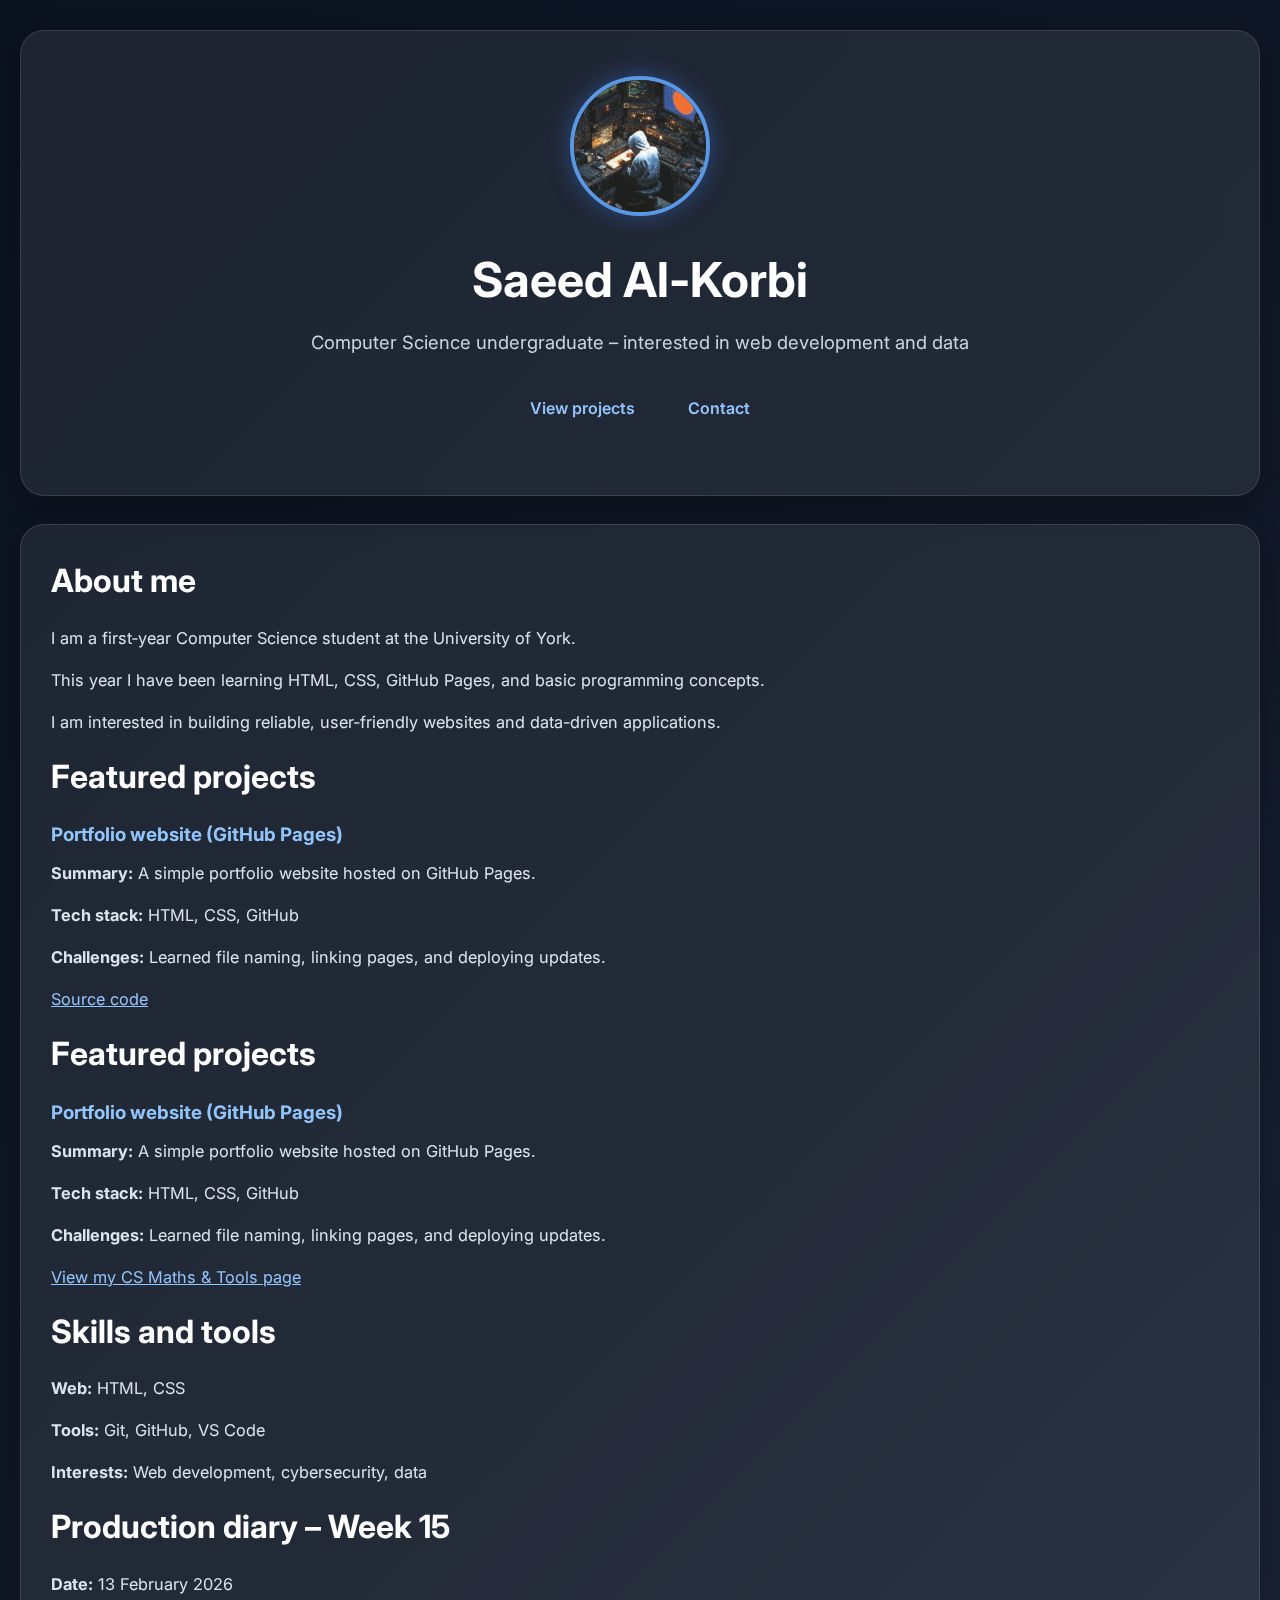
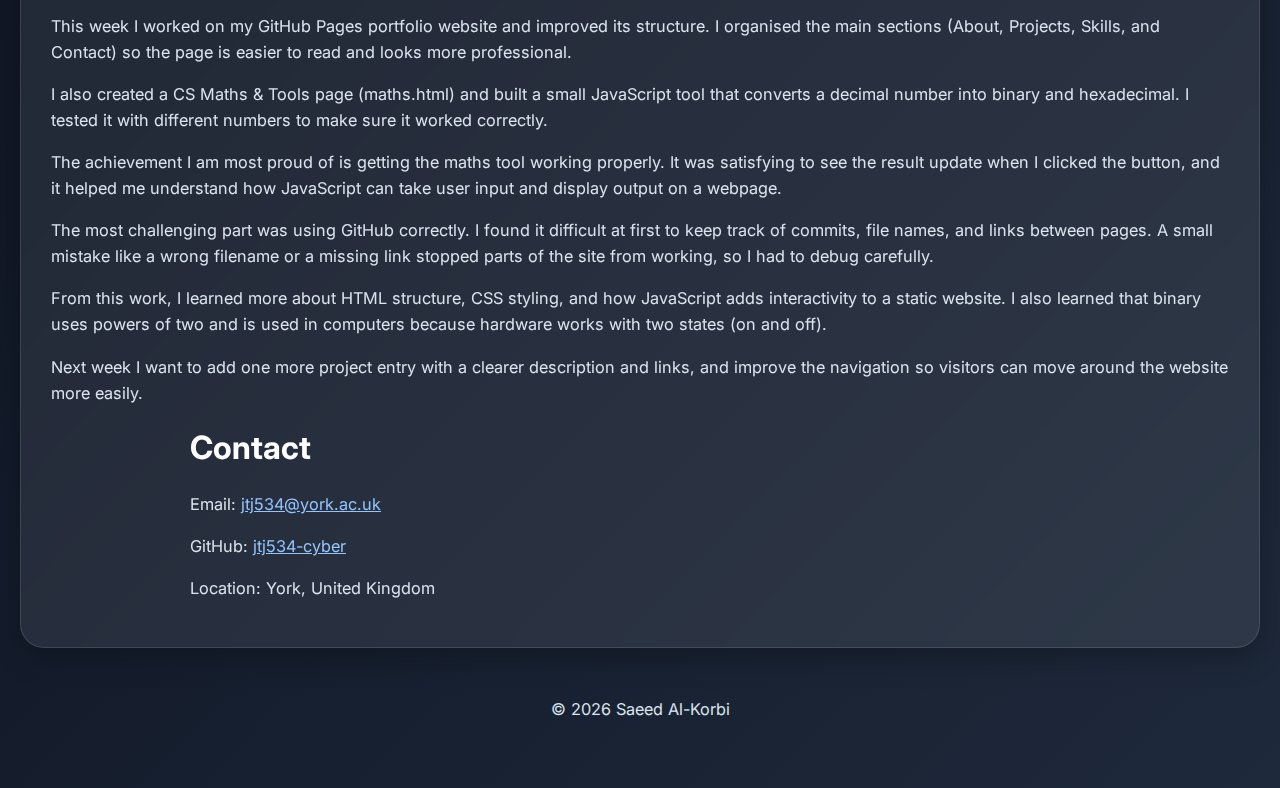
<file: index.html>
<!DOCTYPE html>
<html lang="en">
<head>
  <meta charset="UTF-8">
  <meta name="viewport" content="width=device-width, initial-scale=1.0">
  <title>Saeed Al-Korbi – Computer Science Portfolio</title>
  <link rel="stylesheet" href="style.css">
</head>

<body>
  <header class="card">
     <img src="profile.jpg.jpg" alt="Profile photo" class="profile-pic">
    <h1>Saeed Al-Korbi</h1>
    <p class="tagline">Computer Science undergraduate – interested in web development and data</p>

    <p class="cta">
      <a class="btn" href="#projects">View projects</a>
      <a class="btn" href="#contact">Contact</a>
    </p>
  </header>

  <main class="card">
    <section id="about">
      <h2>About me</h2>
      <p>I am a first‑year Computer Science student at the University of York.</p>
      <p>This year I have been learning HTML, CSS, GitHub Pages, and basic programming concepts.</p>
      <p>I am interested in building reliable, user-friendly websites and data-driven applications.</p>
    </section>

    <section id="projects">
      <h2>Featured projects</h2>

      <article class="project">
        <h3>Portfolio website (GitHub Pages)</h3>
        <p><strong>Summary:</strong> A simple portfolio website hosted on GitHub Pages.</p>
        <p><strong>Tech stack:</strong> HTML, CSS, GitHub</p>
        <p><strong>Challenges:</strong> Learned file naming, linking pages, and deploying updates.</p>
        <p><a href="https://github.com/jtj534-cyber/jtj534-cyber.github.io">Source code</a></p>
      </article>
    </section>
    <section id="projects">
  <h2>Featured projects</h2>

  <article class="project">
    <h3>Portfolio website (GitHub Pages)</h3>
    <p><strong>Summary:</strong> A simple portfolio website hosted on GitHub Pages.</p>
    <p><strong>Tech stack:</strong> HTML, CSS, GitHub</p>
    <p><strong>Challenges:</strong> Learned file naming, linking pages, and deploying updates.</p>
  </article>
</section>

<p>
  <a href="maths.html">View my CS Maths & Tools page</a>
</p>


    <section id="skills">
      <h2>Skills and tools</h2>
      <p><strong>Web:</strong> HTML, CSS</p>
      <p><strong>Tools:</strong> Git, GitHub, VS Code</p>
      <p><strong>Interests:</strong> Web development, cybersecurity, data</p>
    </section>

    <section id="production-diary">
  <h2>Production diary – Week 15</h2>
  <p><strong>Date:</strong> 13 February 2026</p>

  <p>
    This week I worked on my GitHub Pages portfolio website and improved its structure.
    I organised the main sections (About, Projects, Skills, and Contact) so the page is
    easier to read and looks more professional.
  </p>

  <p>
    I also created a CS Maths &amp; Tools page (maths.html) and built a small JavaScript tool
    that converts a decimal number into binary and hexadecimal. I tested it with different
    numbers to make sure it worked correctly.
  </p>

  <p>
    The achievement I am most proud of is getting the maths tool working properly. It was
    satisfying to see the result update when I clicked the button, and it helped me understand
    how JavaScript can take user input and display output on a webpage.
  </p>

  <p>
    The most challenging part was using GitHub correctly. I found it difficult at first to
    keep track of commits, file names, and links between pages. A small mistake like a wrong
    filename or a missing link stopped parts of the site from working, so I had to debug carefully.
  </p>

  <p>
    From this work, I learned more about HTML structure, CSS styling, and how JavaScript adds
    interactivity to a static website. I also learned that binary uses powers of two and is used
    in computers because hardware works with two states (on and off).
  </p>

  <p>
    Next week I want to add one more project entry with a clearer description and links, and
    improve the navigation so visitors can move around the website more easily.
  </p>
</section>



    <section id="contact">
      <h2>Contact</h2>
      <p>Email: <a href="mailto:jtj534@york.ac.uk">jtj534@york.ac.uk</a></p>
      <p>GitHub: <a href="https://github.com/jtj534-cyber">jtj534-cyber</a></p>
      <p>Location: York, United Kingdom</p>
    </section>
  </main>

  <footer class="footer">
    <p>© 2026 Saeed Al-Korbi</p>
  </footer>
</body>
</html>
</file>
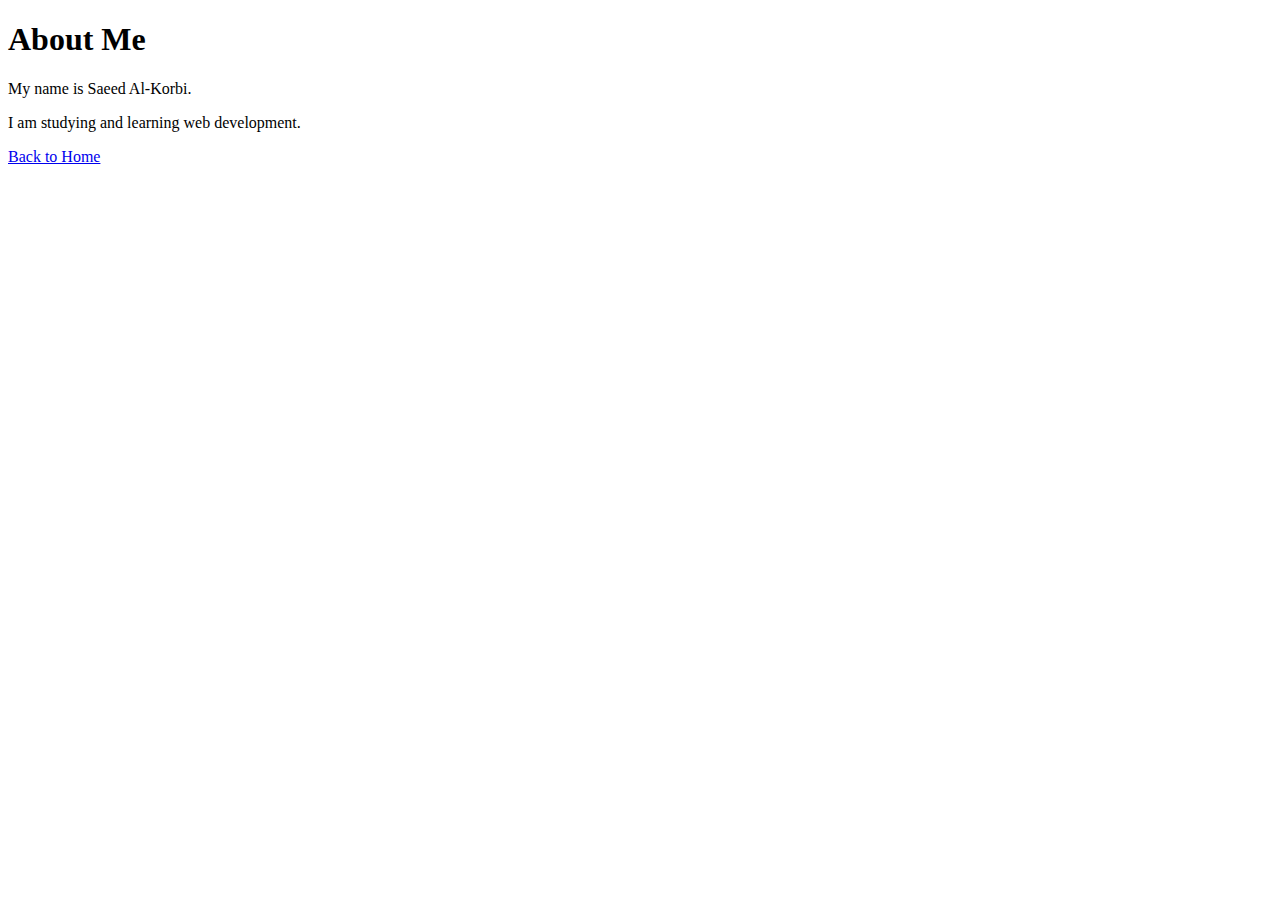
<file: about.html>
<!DOCTYPE html>
<html lang="en">
<head>
    <meta charset="UTF-8">
    <title>About Me</title>
</head>
<body>
    <h1>About Me</h1>
    <p>My name is Saeed Al-Korbi.</p>
    <p>I am studying and learning web development.</p>

    <p><a href="index.html">Back to Home</a></p>
</body>
</html>
</file>
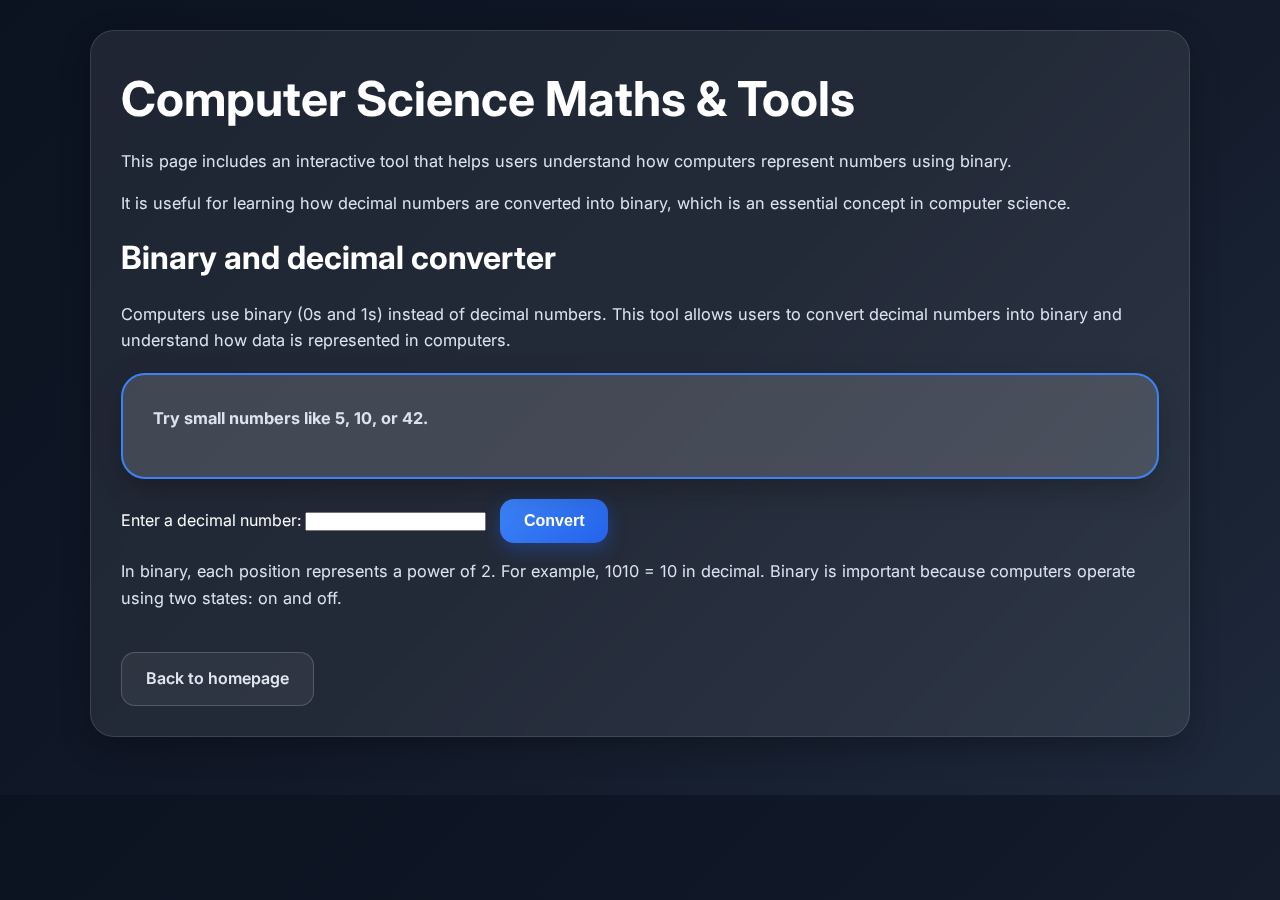
<file: maths.html>
<!DOCTYPE html>
<html lang="en">
<head>
  <meta charset="UTF-8">
  <title>CS Maths & Tools – Saeed Al-Korbi</title>
  <meta name="viewport" content="width=device-width, initial-scale=1.0">

  <link rel="stylesheet" href="style.css">
</head>

<body>

<div class="container">
  <div class="card">

    <h1>Computer Science Maths & Tools</h1>

    <p>
      This page includes an interactive tool that helps users understand how computers represent numbers using binary.
    </p>

    <p>
      It is useful for learning how decimal numbers are converted into binary, which is an essential concept in computer science.
    </p>

    <h2>Binary and decimal converter</h2>

    <p>
      Computers use binary (0s and 1s) instead of decimal numbers.
      This tool allows users to convert decimal numbers into binary and understand how data is represented in computers.
    </p>

    <!-- Highlighted Hint -->
    <div class="card" style="margin: 20px 0; border: 2px solid #3b82f6;">
      <p><strong>Try small numbers like 5, 10, or 42.</strong></p>
    </div>

    <!-- Input -->
    <label>Enter a decimal number:</label>
    <input type="number" id="decimal-input">

    <!-- Button -->
    <button id="convert-btn" class="btn btn-primary" style="margin-left:10px;">Convert</button>

    <!-- Result -->
    <div id="result" style="margin-top:15px; font-weight:bold;"></div>

    <p>
      In binary, each position represents a power of 2.
      For example, 1010 = 10 in decimal.
      Binary is important because computers operate using two states: on and off.
    </p>

    <br>

    <!-- Back button -->
    <a href="index.html" class="btn btn-secondary">Back to homepage</a>

  </div>
</div>

<script>
const input = document.getElementById("decimal-input");
const button = document.getElementById("convert-btn");
const result = document.getElementById("result");

button.addEventListener("click", function () {
  const value = Number(input.value);

  if (Number.isNaN(value) || value < 0) {
    result.textContent = "Please enter a valid non-negative number.";
    return;
  }

  result.textContent = "Binary: " + value.toString(2);
});
</script>

</body>
</html>
</file>
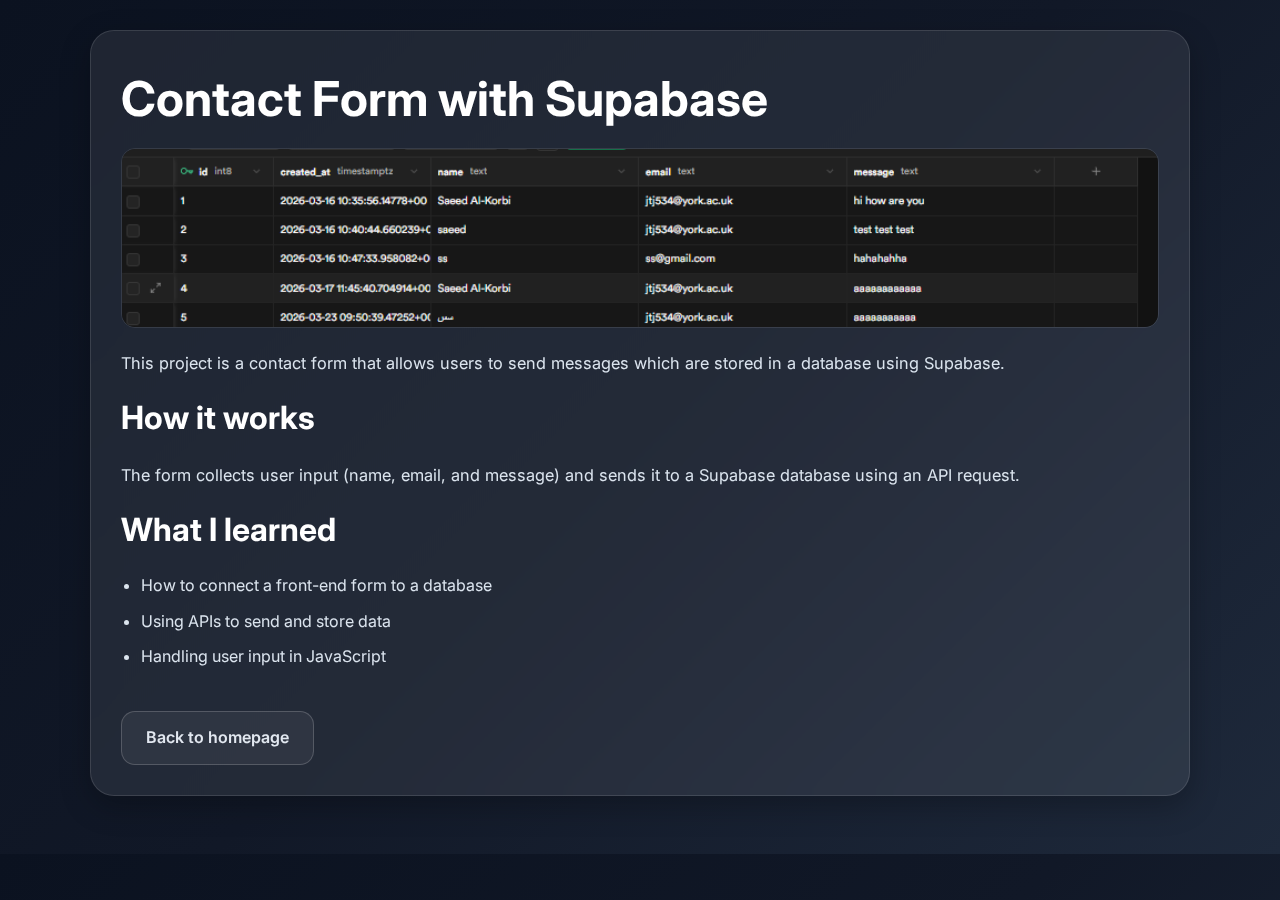
<file: supabase.html>
<!DOCTYPE html>
<html lang="en">
<head>
  <meta charset="UTF-8">
  <title>Supabase Project – Saeed</title>
  <meta name="viewport" content="width=device-width, initial-scale=1.0">
  <link rel="stylesheet" href="style.css">
</head>

<body>

<div class="container">
  <div class="card">

    <h1>Contact Form with Supabase</h1>

    <img src="supabase.png.png" class="project-image">

    <p>
      This project is a contact form that allows users to send messages which are stored in a database using Supabase.
    </p>

    <h2>How it works</h2>
    <p>
      The form collects user input (name, email, and message) and sends it to a Supabase database using an API request.
    </p>

    <h2>What I learned</h2>
    <ul>
      <li>How to connect a front-end form to a database</li>
      <li>Using APIs to send and store data</li>
      <li>Handling user input in JavaScript</li>
    </ul>

    <br>

    <a href="index.html" class="btn btn-secondary">Back to homepage</a>

  </div>
</div>

</body>
</html>
</file>
<file: style.css>
@import url('https://fonts.googleapis.com/css2?family=Inter:wght@400;500;600;700&display=swap');

* {
  margin: 0;
  padding: 0;
  box-sizing: border-box;
}

html {
  scroll-behavior: smooth;
}

body {
  font-family: 'Inter', sans-serif;
  background: linear-gradient(135deg, #0b1220, #111827, #1e293b);
  color: #f8fafc;
  line-height: 1.6;
  padding: 30px 20px;
  transition: background 0.3s ease, color 0.3s ease;
}

/* Main layout */
.container {
  max-width: 1100px;
  margin: 0 auto;
}

/* Card style */
.card {
  background: rgba(255, 255, 255, 0.08);
  border: 1px solid rgba(255, 255, 255, 0.12);
  backdrop-filter: blur(12px);
  -webkit-backdrop-filter: blur(12px);
  border-radius: 24px;
  padding: 30px;
  margin-bottom: 28px;
  box-shadow: 0 10px 30px rgba(0, 0, 0, 0.25);
  transition: all 0.3s ease;
}

/* Header / Hero */
header.card {
  text-align: center;
  padding: 45px 30px;
}

.profile-pic {
  width: 140px;
  height: 140px;
  object-fit: cover;
  border-radius: 50%;
  border: 4px solid rgba(96, 165, 250, 0.9);
  box-shadow: 0 0 25px rgba(59, 130, 246, 0.4);
  margin-bottom: 18px;
}

h1 {
  font-size: 3rem;
  color: #ffffff;
  margin-bottom: 10px;
}

.tagline {
  font-size: 1.15rem;
  color: #cbd5e1;
  margin-bottom: 25px;
}

/* Buttons */
.buttons {
  display: flex;
  justify-content: center;
  align-items: center;
  gap: 14px;
  flex-wrap: wrap;
  margin-top: 10px;
}

.btn {
  display: inline-block;
  text-decoration: none;
  padding: 13px 24px;
  border-radius: 14px;
  font-weight: 600;
  font-size: 1rem;
  transition: all 0.3s ease;
  border: none;
  cursor: pointer;
}

.btn-primary {
  background: linear-gradient(135deg, #3b82f6, #2563eb);
  color: #ffffff;
  box-shadow: 0 6px 18px rgba(37, 99, 235, 0.35);
}

.btn-primary:hover {
  transform: translateY(-3px);
  box-shadow: 0 12px 24px rgba(37, 99, 235, 0.5);
}

.btn-secondary {
  background: rgba(255, 255, 255, 0.06);
  color: #e2e8f0;
  border: 1px solid rgba(255, 255, 255, 0.18);
}

.btn-secondary:hover {
  background: rgba(255, 255, 255, 0.12);
  transform: translateY(-3px);
}

/* Navigation */
nav {
  display: flex;
  justify-content: center;
  gap: 24px;
  margin-bottom: 30px;
  flex-wrap: wrap;
}

nav a {
  color: #cbd5e1;
  text-decoration: none;
  font-weight: 500;
  transition: color 0.3s ease;
}

nav a:hover {
  color: #93c5fd;
}

/* Section headings */
h2 {
  font-size: 2rem;
  color: #ffffff;
  margin-bottom: 18px;
}

h3 {
  color: #93c5fd;
  margin-bottom: 10px;
}

p {
  color: #dbe4ee;
  margin-bottom: 16px;
  font-size: 1.02rem;
}

/* Horizontal line */
hr {
  border: none;
  height: 1px;
  background: rgba(255, 255, 255, 0.12);
  margin: 18px 0 24px;
}

/* Projects section */
.projects {
  display: grid;
  grid-template-columns: repeat(auto-fit, minmax(250px, 1fr));
  gap: 20px;
  margin-top: 20px;
}

.project-card {
  background: rgba(255, 255, 255, 0.06);
  border: 1px solid rgba(255, 255, 255, 0.08);
  border-radius: 18px;
  padding: 22px;
  transition: all 0.3s ease;
}

.project-card:hover {
  transform: translateY(-6px);
  box-shadow: 0 12px 24px rgba(0, 0, 0, 0.28);
}

.project-card p {
  color: #cbd5e1;
  font-size: 0.96rem;
}

.project-card .btn {
  margin-top: 10px;
}

/* Project image */
.project-image {
  width: 100%;
  height: 180px;
  object-fit: cover;
  border-radius: 14px;
  margin-bottom: 15px;
  border: 1px solid rgba(255, 255, 255, 0.1);
}

/* Links */
a {
  color: #93c5fd;
}

a:hover {
  color: #bfdbfe;
}

/* Lists */
ul {
  padding-left: 20px;
  margin-bottom: 16px;
}

li {
  margin-bottom: 10px;
  color: #dbe4ee;
}

/* Footer */
footer {
  text-align: center;
  color: #94a3b8;
  margin-top: 10px;
  padding: 20px;
  font-size: 0.95rem;
}

/* Contact section */
#contact {
  max-width: 900px;
  margin-left: auto;
  margin-right: auto;
}

.contact-intro {
  margin-bottom: 24px;
  font-size: 1.05rem;
}

.contact-form {
  width: 100%;
}

.form-group {
  margin-bottom: 18px;
}

.form-group label {
  display: block;
  margin-bottom: 8px;
  font-weight: 600;
  color: #f8fafc;
}

.form-group input,
.form-group textarea {
  width: 100%;
  padding: 14px 16px;
  border-radius: 14px;
  border: 1px solid rgba(255, 255, 255, 0.14);
  background: rgba(255, 255, 255, 0.07);
  color: #f8fafc;
  font-family: 'Inter', sans-serif;
  font-size: 1rem;
  outline: none;
  transition: all 0.3s ease;
}

.form-group textarea {
  min-height: 150px;
  resize: vertical;
}

.form-group input:focus,
.form-group textarea:focus {
  border-color: #3b82f6;
  box-shadow: 0 0 0 3px rgba(59, 130, 246, 0.18);
}

#contact .btn {
  margin-top: 8px;
}

#form-status {
  margin-top: 14px;
  font-weight: 600;
}

/* Theme switch */
body.light-mode {
  background: linear-gradient(135deg, #f8fafc, #e2e8f0, #cbd5e1);
  color: #0f172a;
}

body.light-mode .card {
  background: rgba(255, 255, 255, 0.88);
  border: 1px solid rgba(15, 23, 42, 0.08);
  box-shadow: 0 10px 30px rgba(15, 23, 42, 0.08);
}

body.light-mode .project-card {
  background: rgba(255, 255, 255, 0.92);
  border: 1px solid rgba(15, 23, 42, 0.08);
}

body.light-mode h1,
body.light-mode h2 {
  color: #0f172a;
}

body.light-mode h3 {
  color: #2563eb;
}

body.light-mode p,
body.light-mode li,
body.light-mode label,
body.light-mode .tagline,
body.light-mode footer {
  color: #334155;
}

body.light-mode .btn-secondary {
  background: rgba(15, 23, 42, 0.06);
  color: #0f172a;
  border: 1px solid rgba(15, 23, 42, 0.14);
}

body.light-mode a {
  color: #2563eb;
}

body.light-mode .form-group label {
  color: #0f172a;
}

body.light-mode .form-group input,
body.light-mode .form-group textarea {
  background: rgba(255, 255, 255, 0.96);
  color: #0f172a;
  border: 1px solid rgba(15, 23, 42, 0.12);
}

body.light-mode .form-group input:focus,
body.light-mode .form-group textarea:focus {
  border-color: #2563eb;
  box-shadow: 0 0 0 3px rgba(37, 99, 235, 0.15);
}

/* Responsive */
@media (max-width: 768px) {
  body {
    padding: 20px 14px;
  }

  .card {
    padding: 22px;
    border-radius: 20px;
  }

  h1 {
    font-size: 2.2rem;
  }

  h2 {
    font-size: 1.6rem;
  }

  .tagline {
    font-size: 1rem;
  }

  .profile-pic {
    width: 110px;
    height: 110px;
  }

  .btn {
    width: 100%;
    text-align: center;
  }

  .buttons {
    flex-direction: column;
  }
}
body.light-mode .btn-primary {
  background: linear-gradient(135deg, #3b82f6, #2563eb);
  color: #ffffff;
}

body.light-mode .btn-primary:hover {
  color: #ffffff;
}
</file>
